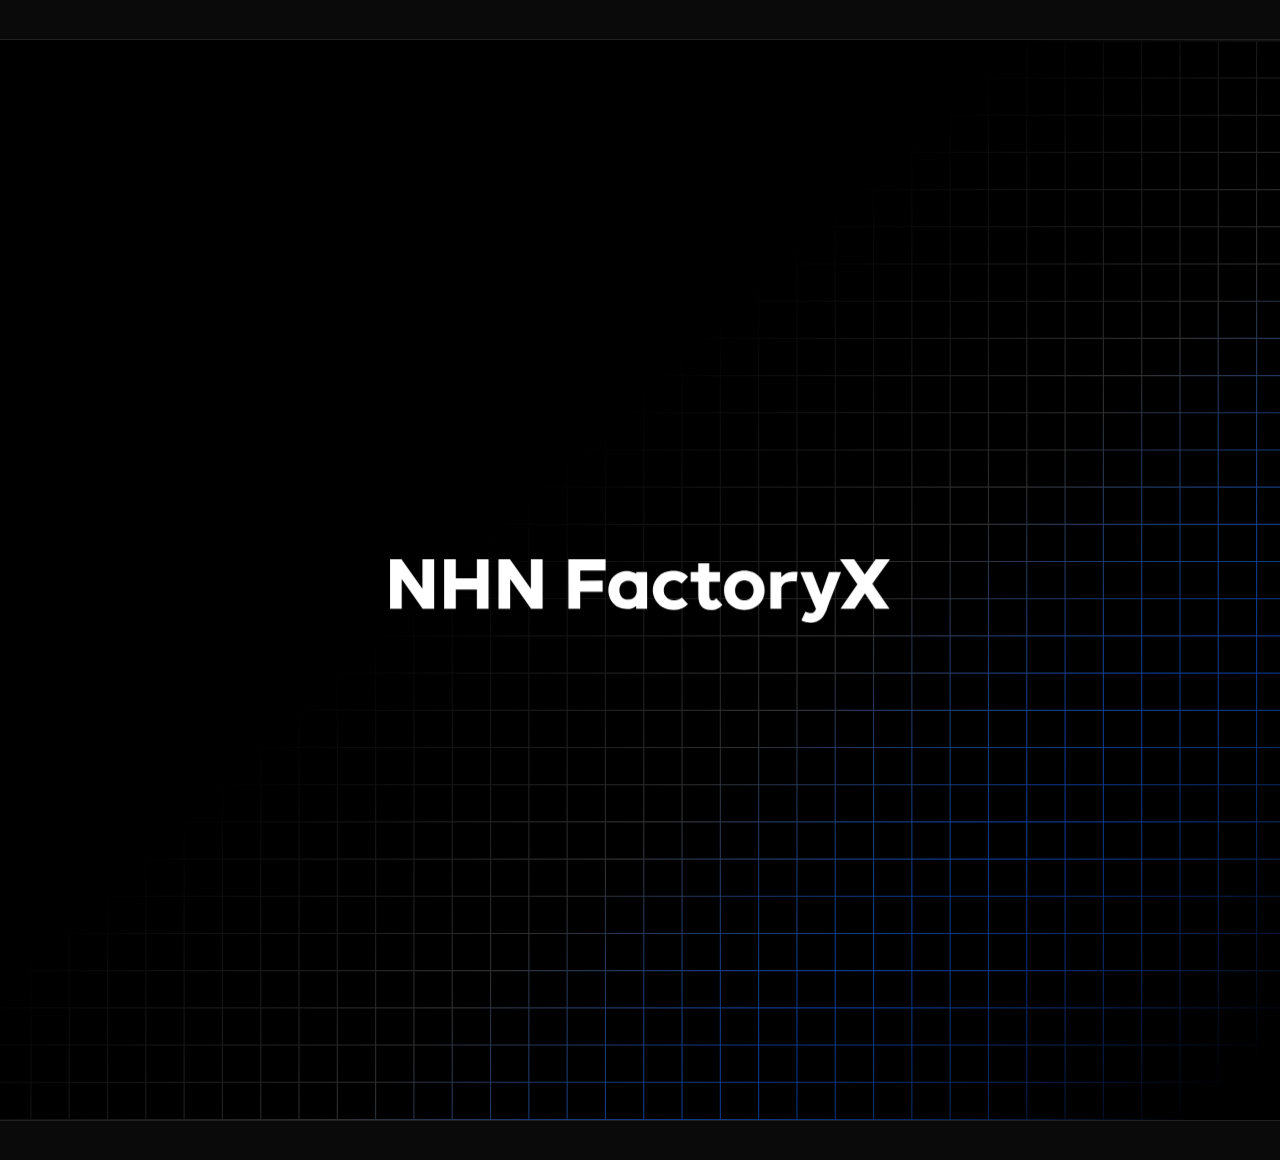
<file: docs/design/prototypes-new/logo-intro.html>
<!DOCTYPE html>
<html lang="ko">
<head>
<meta charset="UTF-8" />
<title>Kiosk 로고 인트로 — Figma 구현 (node 3237:11947)</title>
<!-- 실제 등록된 디자인 토큰을 그대로 불러와서 사용 -->
<link rel="stylesheet" href="../../../src/styles/tokens.css" />
<style>
  * { margin: 0; padding: 0; box-sizing: border-box; }

  body {
    background: #0a0a0a;
    display: flex;
    flex-direction: column;
    align-items: center;
    padding: var(--spacing-40) 0;
    -webkit-font-smoothing: antialiased;
    -moz-osx-font-smoothing: grayscale;
  }

  /*
   * ---- 1920x1080 키오스크 스테이지 (node 3237:11947) ----
   * 대기 화면(attract-screen-v2.html) 진입 전에 재생되는 로고 인트로.
   * 로고 글자(패스) 애니메이션이 끝나면 자동으로 대기 화면으로 전환된다.
   */
  .stage {
    position: relative;
    width: 1920px;
    height: 1080px;
    background: var(--color-background-default);
    overflow: hidden;
    box-shadow: 0 0 0 1px #222;
  }

  .bg-grid {
    position: absolute;
    left: 0;
    top: 0;
    width: 2572.56px;
    height: 1080.28px;
  }

  /* Figma 확인값(node 3237:12040) — 로고 크기/위치/흰색은 기존 그대로, 애니메이션만 새로 추가.
     배경(.bg-grid)은 끝까지 그대로 유지되고, 로고만 페이드아웃된 뒤 대기 화면으로 이동한다. */
  .logo-wrap {
    position: absolute;
    left: 50%;
    top: calc(50% + 10.714px);
    transform: translate(-50%, -50%);
    width: 499.998px;
    height: 63.498px;
    transition: opacity 260ms cubic-bezier(0.22, 1, 0.36, 1);
  }

  .logo-wrap.is-leaving { opacity: 0; }

  .logo-wrap svg {
    display: block;
    width: 100%;
    height: 100%;
  }

  /*
   * 글자(패스) 단위 "접힘→펼침" 등장 모션 (FoldText 참고: hinge=top, duration 0.65s,
   * stagger 0.045s, perspective 700px). 로고 SVG가 이미 글자 하나당 path 하나로 분리돼
   * 있어(Vector~Vector_11, "NHN FactoryX" 11자) span으로 쪼갤 필요 없이 path마다
   * --fold-delay만 다르게 줘서 순서대로 접혀 펼쳐지게 한다.
   * transform-box: fill-box + transform-origin: 50% 0%로 각 글자 "위쪽 가장자리"를
   * 경첩(hinge) 삼아 rotateX(-92deg, 위로 접혀 안 보이는 상태)에서 0deg(펼쳐진 상태)로 회전.
   */
  .logo-wrap path {
    transform-box: fill-box;
    transform-origin: 50% 0%;
    backface-visibility: hidden;
    opacity: 0;
    animation: fold-letter 0.65s cubic-bezier(0.22, 1, 0.36, 1) var(--fold-delay, 0ms) both;
  }

  @keyframes fold-letter {
    from {
      opacity: 0;
      transform: perspective(700px) rotateX(-92deg);
      filter: brightness(0.55);
    }
    to {
      opacity: 1;
      transform: perspective(700px) rotateX(0deg);
      filter: brightness(1);
    }
  }
</style>
</head>
<body>
  <div class="stage" id="stage">
    <img class="bg-grid" src="assets/logo-intro/bg-grid.svg" alt="" />

    <div class="logo-wrap" id="logoWrap">
      <svg viewBox="0 0 499.998 63.4979" fill="none" xmlns="http://www.w3.org/2000/svg" role="img" aria-label="NHN FactoryX">
        <path style="--fold-delay: 0ms" d="M0.0146682 9.86248e-05H11.4703L32.4014 29.5852V9.86248e-05H44.1357V49.4309H32.6067L11.6756 19.7724V49.4309H0V9.86248e-05H0.0146682Z" fill="white"/>
        <path style="--fold-delay: 45ms" d="M98.5108 49.4309H86.8352V30.3479H65.7574V49.4309H54.0818V9.86248e-05H65.7574V19.0097H86.8352V9.86248e-05H98.5108V49.4309Z" fill="white"/>
        <path style="--fold-delay: 90ms" d="M108.468 9.86248e-05H119.924L140.855 29.5852V9.86248e-05H152.589V49.4309H141.06L120.129 19.7724V49.4309H108.453V9.86248e-05H108.468Z" fill="white"/>
        <path style="--fold-delay: 135ms" d="M178.346 9.86248e-05H215.617V11.1917H190.154V21.4152L212.595 21.3419L212.669 32.5335L190.154 32.6068V49.4309H178.419L178.346 9.86248e-05Z" fill="white"/>
        <path style="--fold-delay: 180ms" d="M228.804 48.1266C225.709 46.6158 222.907 44.0782 220.913 40.9246C218.302 36.4656 218.375 32.5493 218.375 30.8331C218.375 27.4742 219.123 20.0522 225.577 15.5198C230.388 12.0142 234.7 11.7502 236.974 11.7502C239.247 11.7502 241.785 12.4396 243.765 13.1877C244.733 13.525 245.555 14.0091 246.303 14.5664V12.6449H257.084V49.432H246.097V46.7478C245.408 47.2905 244.66 47.7745 243.839 48.1852C241.917 49.1533 239.438 49.7694 237.517 49.828C234.642 49.9014 231.547 49.344 228.804 48.1119V48.1266ZM246.713 30.8918C246.713 28.0756 246.229 26.6381 245.481 25.3327C244.323 23.3378 242.049 21.4163 238.69 21.4163C236.006 21.4163 234.084 22.0324 232.31 23.6165C230.52 25.1273 229.361 27.9435 229.361 30.8184C229.361 34.5294 230.74 37.1403 232.662 38.6364C234.099 39.7365 236.226 40.3526 238.015 40.3526C241.316 40.3526 244.543 38.8418 245.833 35.8202C246.244 34.8668 246.728 33.6934 246.728 30.8771L246.713 30.8918Z" fill="white"/>
        <path style="--fold-delay: 225ms" d="M264.828 22.3108C266.822 18.3944 269.844 15.1088 274.024 13.3193C276.841 12.0872 280.068 11.4712 283.837 11.4712C286.859 11.4712 289.748 12.0286 292.286 13.1873C294.545 14.1554 296.466 15.6515 298.05 17.441L291.597 24.2322C290.496 23.2642 289.338 22.4428 288.091 21.9001C286.917 21.3573 285.48 21.0786 283.764 21.0786C280.61 21.0786 277.794 22.4574 276.005 24.5843C274.772 26.0951 273.746 27.7379 273.746 31.0381C273.746 34.3384 274.846 35.9812 276.078 37.492C277.867 39.6189 280.61 41.0563 283.764 41.0563C285.817 41.0563 287.27 40.7776 288.428 40.3669C289.602 39.9562 290.687 39.2082 291.861 38.2401L297.904 44.826C296.466 46.4688 294.603 47.7742 292.55 48.7423C290.012 49.9744 287.064 50.6638 283.896 50.6638C280.537 50.6638 277.515 50.1064 274.904 49.0796C271.34 47.7009 267.908 44.8993 265.708 41.2617C263.86 38.1667 262.759 34.6758 262.759 31.0381C262.759 27.9432 263.522 24.995 264.813 22.3254L264.828 22.3108Z" fill="white"/>
        <path style="--fold-delay: 270ms" d="M311.237 46.7469C308.626 43.388 308.289 39.1343 308.289 33.9125V22.3836H300.676V12.7028H308.23V3.99004H319.29V12.7028H329.997V22.3836H319.29V32.2697C319.29 35.834 319.363 37.1395 319.495 38.0342C319.627 38.7236 319.774 39.2663 320.052 39.7503C320.742 40.8504 321.637 41.1878 322.795 41.1878C323.338 41.1878 323.69 41.0558 324.233 40.7771C324.849 40.4397 325.465 39.9557 326.286 39.061L332.403 45.5148C330.481 48.0524 327.328 49.7685 325.67 50.1792C323.881 50.6632 322.37 50.7953 320.859 50.7953C316.943 50.8686 313.1 49.1525 311.252 46.7469H311.237Z" fill="white"/>
        <path style="--fold-delay: 315ms" d="M339.722 17.0298C343.286 13.5242 348.376 11.3387 354.346 11.3387C360.316 11.3387 365.405 13.5388 368.97 17.0298C372.475 20.3887 374.661 25.1998 374.602 31.0376C374.675 36.8754 372.475 41.6718 368.97 45.0455C365.405 48.5511 360.316 50.7366 354.346 50.7366C348.376 50.7366 343.301 48.5364 339.722 45.0455C336.216 41.6865 334.031 36.8754 334.089 31.0376C334.016 25.1998 336.216 20.4034 339.722 17.0298ZM347.613 23.8944C346.176 25.4785 345.076 27.9427 345.076 31.0376C345.076 34.1325 346.176 36.5967 347.613 38.1809C349.74 40.4397 352.072 41.1291 354.346 41.1291C356.619 41.1291 358.951 40.4397 361.078 38.1809C362.516 36.5967 363.616 34.1325 363.616 31.0376C363.616 27.9427 362.516 25.4785 361.078 23.8944C358.951 21.6355 356.619 20.9461 354.346 20.9461C352.072 20.9461 349.755 21.6355 347.613 23.8944Z" fill="white"/>
        <path style="--fold-delay: 360ms" d="M411.462 61.0924L415.437 52.3064L417.696 53.3331C419.133 53.8758 420.175 53.8758 421.055 53.8758C422.771 53.8758 424.003 52.8491 424.898 51.6756C425.309 51.1329 425.646 50.2968 425.925 49.4168L410.347 12.6884H422.36L431.146 35.4823L439.038 12.6884H451.051L440.138 40.8361C439.17 43.3003 438.084 46.6005 436.838 49.9008C435.327 53.5385 433.537 57.1761 431.073 59.5816C429.768 60.8137 428.33 61.7085 426.819 62.3245C424.414 63.2926 422.082 63.4979 420.16 63.4979C419.471 63.4979 413.985 62.9552 411.447 61.0924H411.462Z" fill="white"/>
        <path style="--fold-delay: 405ms" d="M482.294 24.5101L499.588 49.4309H485.316L474.946 33.9856L464.649 49.4309H450.436L467.392 24.9942L450.025 9.86248e-05H464.165L474.74 15.1667L485.653 9.86248e-05H499.998L482.294 24.5101Z" fill="white"/>
        <path style="--fold-delay: 450ms" d="M380.427 12.7025H391.267V18.115C392.499 16.6775 393.877 15.4308 395.183 14.6827C396.767 13.788 398.41 13.0399 400.742 12.7612C403.353 12.4239 406.374 12.4825 407.607 12.6879L406.638 22.1633C403.001 21.6206 399.158 21.958 396.62 22.7794C394.978 23.3221 393.32 24.6275 392.22 26.3437C391.604 27.2384 391.399 28.6759 391.399 29.4386L391.325 30.9494L391.399 49.4162H380.412V12.6879L380.427 12.7025Z" fill="white"/>
      </svg>
    </div>
  </div>

  <script>
    // 글자 접힘 애니메이션은 순수 CSS(@keyframes fold-letter)로 재생됨 — 별도 라이브러리 불필요.
    // 마지막 글자 딜레이(450ms) + 애니메이션 길이(650ms) = 전체 등장 시간(ms).
    var FOLD_LAST_DELAY = 450;
    var FOLD_DURATION = 650;
    var ENTRANCE_TOTAL = FOLD_LAST_DELAY + FOLD_DURATION;

    setTimeout(function () {
      // 로고 등장이 끝난 뒤 잠깐 멈췄다가, 배경은 그대로 둔 채 로고만 페이드아웃하고 대기 화면으로 이동
      var logoWrap = document.getElementById("logoWrap");
      logoWrap.classList.add("is-leaving");
      setTimeout(function () {
        location.href = "attract-screen-v2.html";
      }, 260);
    }, ENTRANCE_TOTAL + 400);
  </script>
</body>
</html>
</file>
<file: src/styles/tokens.css>
/*
 * Design tokens entry point (NHN FactoryX design system).
 * Source: https://www.figma.com/design/1gRSBQaE12XDhX3KoFtlYo/NHN-FactoryX?node-id=53-284
 *
 * 카테고리별로 파일이 분리되어 있습니다 (색상/타이포그래피/스페이싱/래디우스/오퍼시티/브레이크포인트).
 * 각 파일의 출처, 미확인 항목, 충돌 사항은 파일 상단 주석과 docs/design/DESIGN.md를 참고하세요.
 *
 * motion(duration/easing): Figma 원본 없음. Kiosk FAQ 대기 화면을 위해 새로 제안한 값만 있음
 * (tokens/motion.css — 전부 '제안', docs/design/DESIGN.md 참고).
 * components(Icon/Button/Input 등): 토큰이 아니라 토큰의 "사용처"라 이 폴더에 포함하지 않음 — 별도 문서화 예정.
 */

@import "./tokens/color.css";
@import "./tokens/typography.css";
@import "./tokens/spacing.css";
@import "./tokens/radius.css";
@import "./tokens/opacity.css";
@import "./tokens/breakpoint.css";
@import "./tokens/motion.css";
</file>
